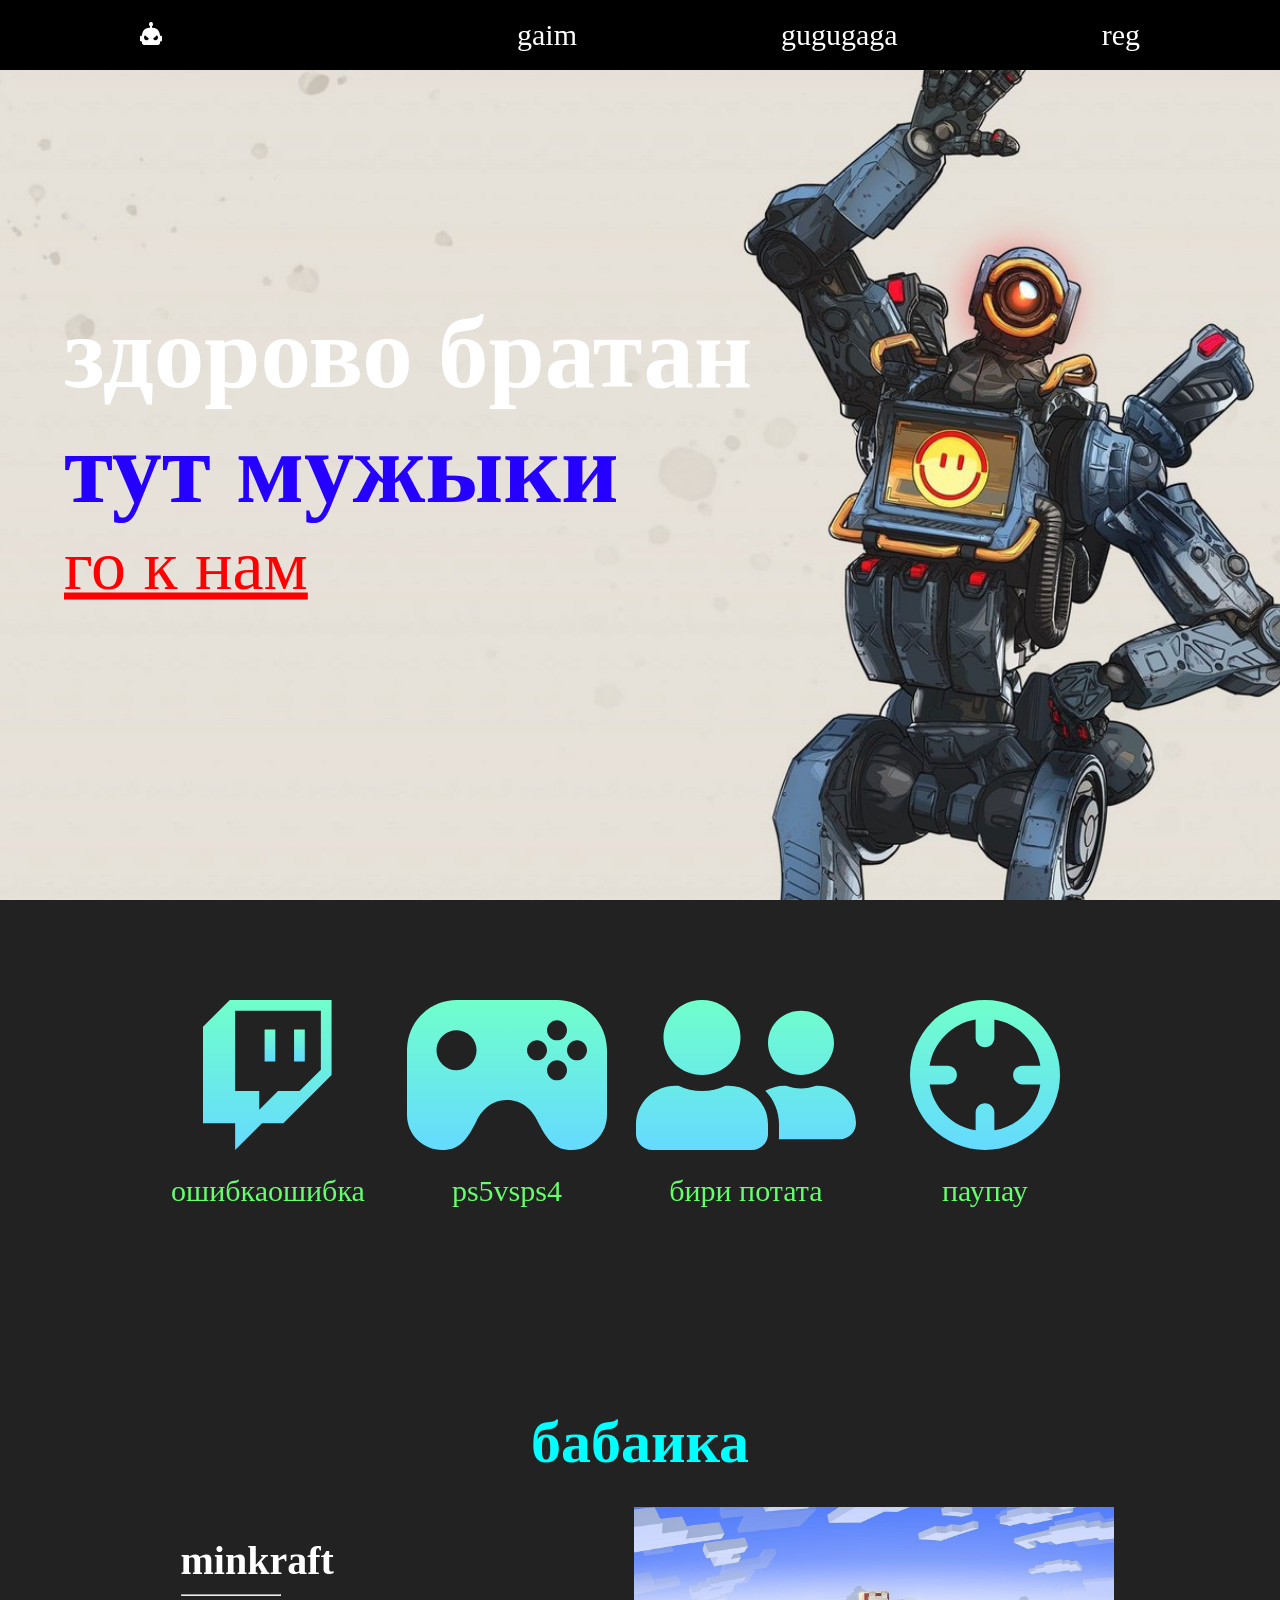
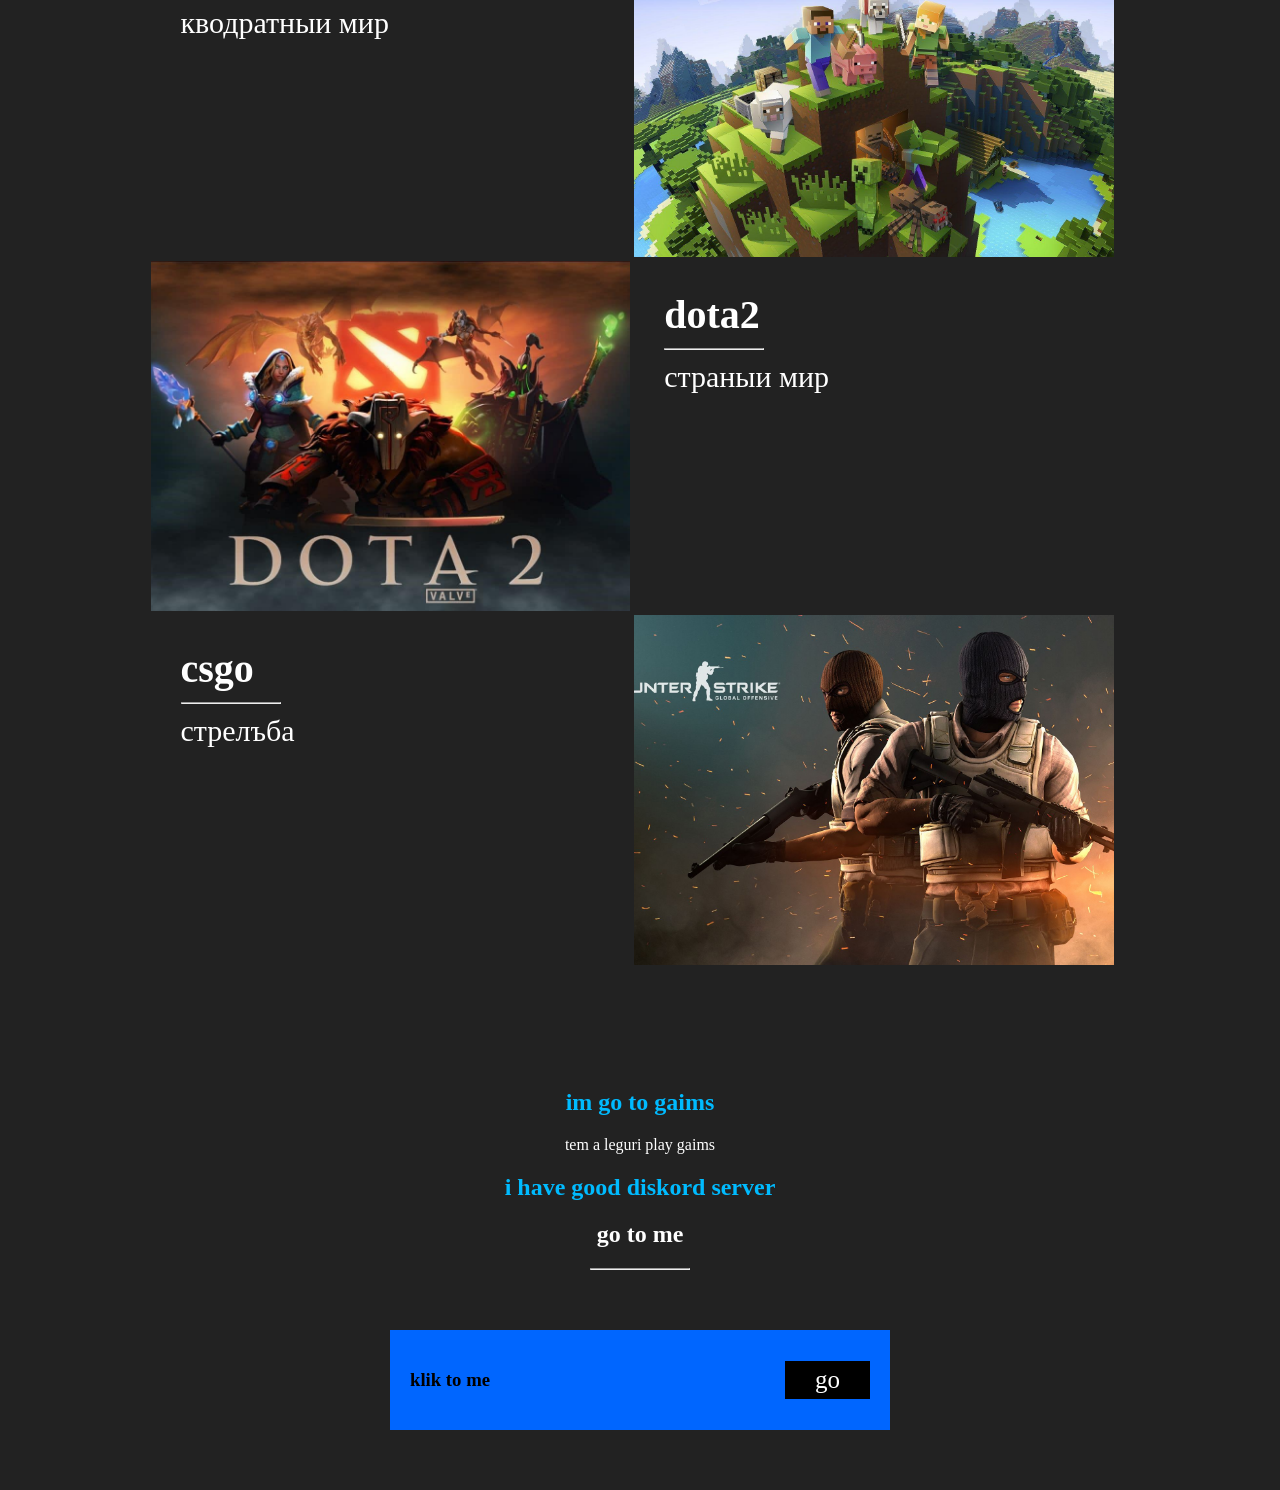
<file: index.html>
<!DOCTYPE html>
<html lang="en">
<head>
    <meta charset="UTF-8">
    <meta name="viewport" content="width=device-width, initial-scale=1.0">
    <title>super</title>
    <link rel="stylesheet" href="stail.css">
    <link rel="icon" href="img/icons/twitch.svg">
</head>
<body>
   <div class="header">
    <div class="header-kontent">
        <h1>здорово братан</h1>
        <h2>тут мужыки</h2>
        <a href="form.html">го к нам</a>
    </div>
   </div>
    


   <div class="pibas" id="nikita">
    <div class="pibas-contenir">
        <div class="pibas-card">
            <img src="img/icons/twitch.svg" alt="">
            <p>ошибкаошибка</p>

        </div>
        <div class="pibas-card">
            <img src="img/icons/joystic.svg" alt="">
            <p>ps5vsps4</p>

        </div>
        <div class="pibas-card">
            <img src="img/icons/friendly.svg" alt="">
            <p>бири потата</p>

        </div>
        <div class="pibas-card">
            <img src="img/icons/scope.svg" alt="">
            <p>паупау</p>

        </div>
    </div>

   </div>















   <div class="bobus">
    <div class="bobus-contenir">
        <h2 class="h22">бабаика</h2>
        <div class="bobus-card">
            <div class="bobus-info">
                <h3 class="h33">minkraft</h3><hr>
                <p>кводратныи мир</p>
            </div>
            <div class="bobus-img">
                <img src="img/minkraft.jpg" alt="">
            </div>
        </div>
        <div class="bobus-card">
            
            <div class="bobus-img">
                <img src="img/dota2.jpg" alt="">
            </div>
            <div class="bobus-info">
                <h3 class="h33">dota2</h3><hr>
                <p>страныи мир</p>
            </div>

        </div>
        <div class="bobus-card">
            <div class="bobus-info">
                <h3 class="h33">csgo</h3><hr>
                <p> стрелъба</p>
            </div>
            <div class="bobus-img">
                <img src="img/csgo.jpg" alt="">
            </div>
        </div>
    </div>
   </div>


























   <div class="menu" >
        <div class="menu-kontener">
            <a href="#"><img src="img/icons/site_logo.svg" alt=""></a>
            <div class="menu-links">
                <a href="#nikita" class="menu-link">gaim</a>
                <a href="#nikita1" class="menu-link">gugugaga</a>
                <a href="form.html" class="menu-link">reg</a>
            </div>
        </div>
   </div>






















   <div class="dengi" id="nikita1">
    <div class="dengi-kontener">
        <h2>
            im go to gaims
        </h2>
        <p>
            tem a leguri play gaims
        </p>
        <h2>
            i have good diskord server
        </h2>

    </div>
   </div>
























   <div class="nikita">
    <div class="nikita-kontener">
        <h2>
            go to me
        </h2>
        <hr>
        <div class="nikita-bluy">
            <h3>
                klik to me
            </h3>
            <a href="form.html">go</a>
        </div>

    </div>
   </div>
</body>
</html>
</file>
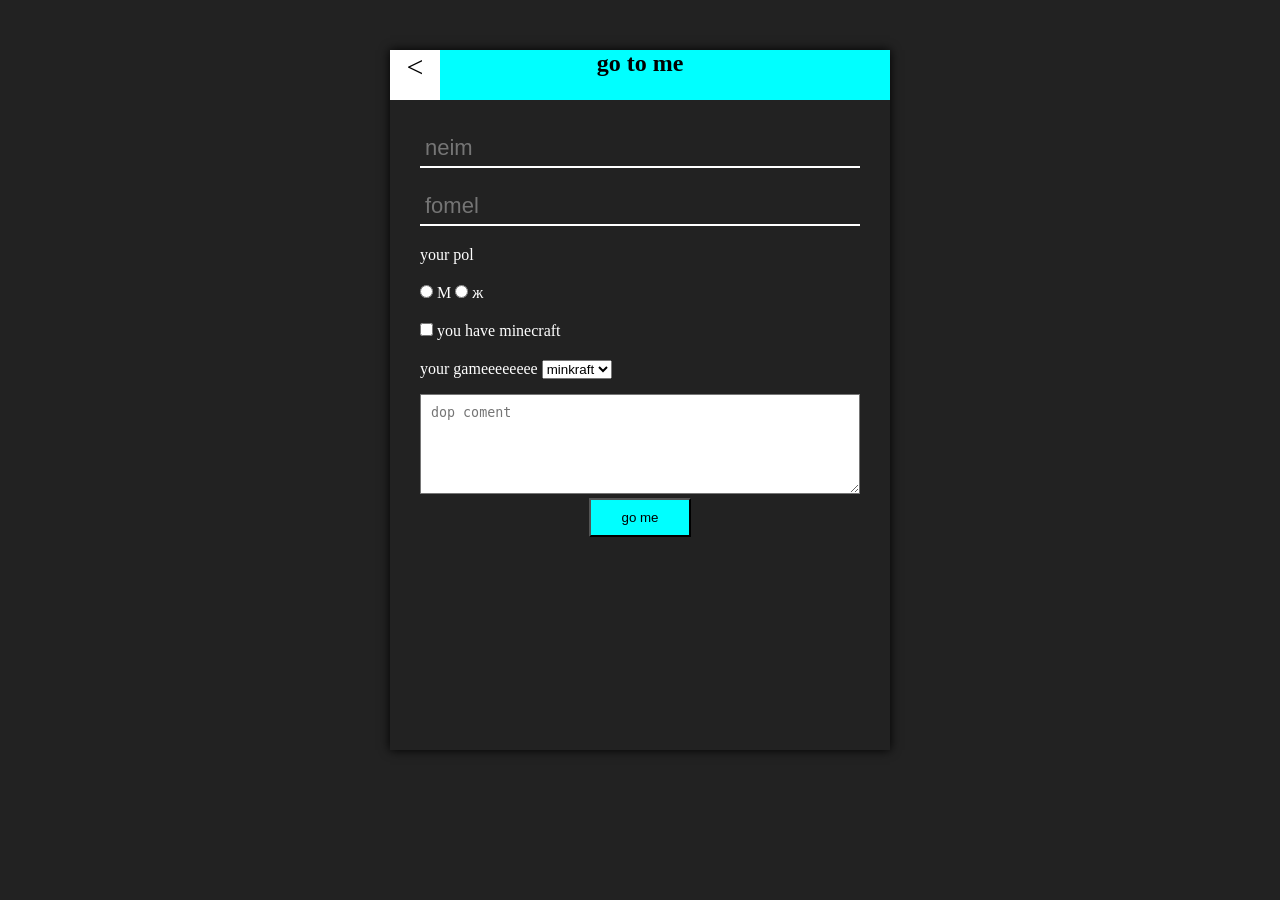
<file: form.html>
<!DOCTYPE html>
<html lang="en">
<head>
    <meta charset="UTF-8">
    <meta name="viewport" content="width=device-width, initial-scale=1.0">
    <title>Document</title>
    <link rel="stylesheet" href="form.css">
    <link rel="icon" href="img/icons/twitch.svg">
</head>
<body>
    <form action="">
        <div class="form-top">
            <a href="index.html"><</a>
            <h2>go to me</h2>

        </div>
        <div class="form-body">
            <input type="text" placeholder="neim" class="b">
            <input type="text" placeholder="fomel" class="b">
            <p>your pol</p>
            <div>
                <input type="radio">
                <label for="">M</label>
                <input type="radio">
                <label for="">ж</label>
            </div>
            <div>
                <input type="checkbox">
                <label for="">you have minecraft</label>
            </div>
            <div>
                <label for="">your gameeeeeeee</label>
                <select name="" id="">
                    <option value="">minkraft</option>
                    <option value="">dota2</option>
                    <option value="">csgo</option>
                </select>
                <textarea name="" id="" placeholder="dop coment"></textarea>
                <button>go me</button>
            </div>
        </div>

    </form>
    
</body>
</html>
</file>
<file: stail.css>
*{
    margin: 0;
    padding: 0;
    box-sizing: border-box;
    
}
body{
    background: #222;
}
.header{
    height: 100vh;
    background: url(img/apex-legends-pathfinder-robot-emoticons-saluting-futuristic.jpg) center/cover no-repeat
}
.header-kontent{
    position: absolute;
    top: 50%;
    left: 5%;
    transform: translateY(-50%);
}
h1{
font-size: 101px;
color: #ffffff;
}
.header-kontent h2{
    font-size: 100px;
    color: #2600ff;
}
.header-kontent a{
    color: #ff0000;
    display: block;
    font-size: 70px;
}





















.pibas-contenir{
    width: 999px;
    margin: auto;
    padding: 100px 10px;
}
.pibas-card{
    width: 24%;
    display: inline-block;
    text-align: center;
    color: rgb(100, 255, 108);
}
.pibas-card img{
    height: 150px;
}
.pibas-card p{
    font-size: 30px;
    margin-top: 20px;
}































.bobus-contenir{
    width: 999px;
    margin: auto;
    padding: 100px 10px;

}
.bobus-info{
width: 49%;
height: 350px;
display: inline-block;
vertical-align: top;
padding: 30px;
}
.bobus-img{
width: 49%;
height: 350px;
display: inline-block;

}
.bobus-img img{
    width: 100%;
    height: 100%;
    object-fit: cover;
}
.h22{
    font-size: 60px;
    color: aqua;
    text-align: center;
    margin-bottom: 30px;
}
.h33{
     font-size: 40px;
    color: rgb(255, 255, 255);
    
}
.bobus-info hr{
     width: 100px;
    color: rgb(255, 255, 255);
    margin-top:10px;
    margin-bottom: 9.99px;
}
.bobus-info p{
      font-size: 30px;
    color: rgb(255, 255, 255);  
}


















.menu {
    background-color: black;
    color: #ffffff;
    width: 100%;
    height: 70px;
    position: fixed;
    top: 0;
    left: 0;
    z-index: 100;
}
.menu-kontener {
    width: 1000px;
    margin: auto;
    height: 100%;
    display: flex;
    justify-content: space-between;
    align-items: center;
}
.menu-links {

}
.menu-link {
    color: #ffffff;
    font-size: 30px;
    text-decoration: none;
    margin-left: 200px;
}



















.dengi-kontener{
        width: 1000px;
    margin: auto;
}
.dengi-kontener h2{
    color: #00bbff;
    text-align: center;
    margin-top: 20px;
    margin-bottom: 20px;
}
.dengi-kontener p{
    color: #ffffff;
    text-align: center;
    margin-bottom: 20px;
}

















.nikita-kontener{
        width: 1000px;
    margin: auto;
}
.nikita-kontener h2{
    color: #ffffff;
    text-align: center;
    margin-top: 20px;
    margin-bottom: 20px;
}
.nikita-bluy{
    background-color: #0066ff;
    height: 100px;
    width: 500px;
    margin: 60px auto;
    display: flex;
    justify-content: space-between;
    align-items: center;
    padding: 20px;
}
.nikita-bluy h2{
    color: #ffffff;
    text-align: center;
    margin-top: 20px;
    margin-bottom: 20px;


}
.nikita-bluy a{
    color: #ffffff;
    text-align: center;
    margin-top: 20px;
    margin-bottom: 20px;
    font-size: 25px;
    background-color: black;
    padding: 5px 30px;
    text-decoration: none;
}
.nikita-kontener hr{
         width: 100px;
    color: rgb(255, 255, 255);
    margin-top:10px;
    margin-bottom: 20px;
    margin: auto;
}














html{
    scroll-behavior: smooth;
}
</file>
<file: form.css>
*{
    margin: 0;
    padding: 0;
    box-sizing: border-box;
    
}
body{
    background: #222;
}
form{
width: 500px;
height: 700px;
box-shadow: 0 0 10px black;
margin: auto;
margin-top: 50px;
}
.form-top{
    background-color: aqua;
    height: 50px;
    position: relative;
}
.form-top a{
    height: 50px;
    width: 50px;
    background-color: rgb(255, 255, 255);
    color: #000;
    position: absolute;
    top: 0;
    left: 0;
    text-decoration: none;
    text-align: center;
    font-size: 30px;
}
.form-top h2{
    text-align: center;
}
.form-body{
    padding: 30px;
    color: white;

}
.b{
    width: 100%;
    font-size: 22px;
    border: none;
    outline: none;
    margin-bottom: 20px;
    background: none;
    border-bottom: 2px solid white;
    color: white;
    padding: 5px;
}
.form-body div{
    margin: 20px 0;
}
textarea{
    width: 100%;
    height: 100px;
    background-color: white;
    padding: 10px;
    margin-top: 15px;
}
button{
    background-color: aqua;
    padding: 10px 30px;
    margin: auto;
    display: block;
}
</file>
